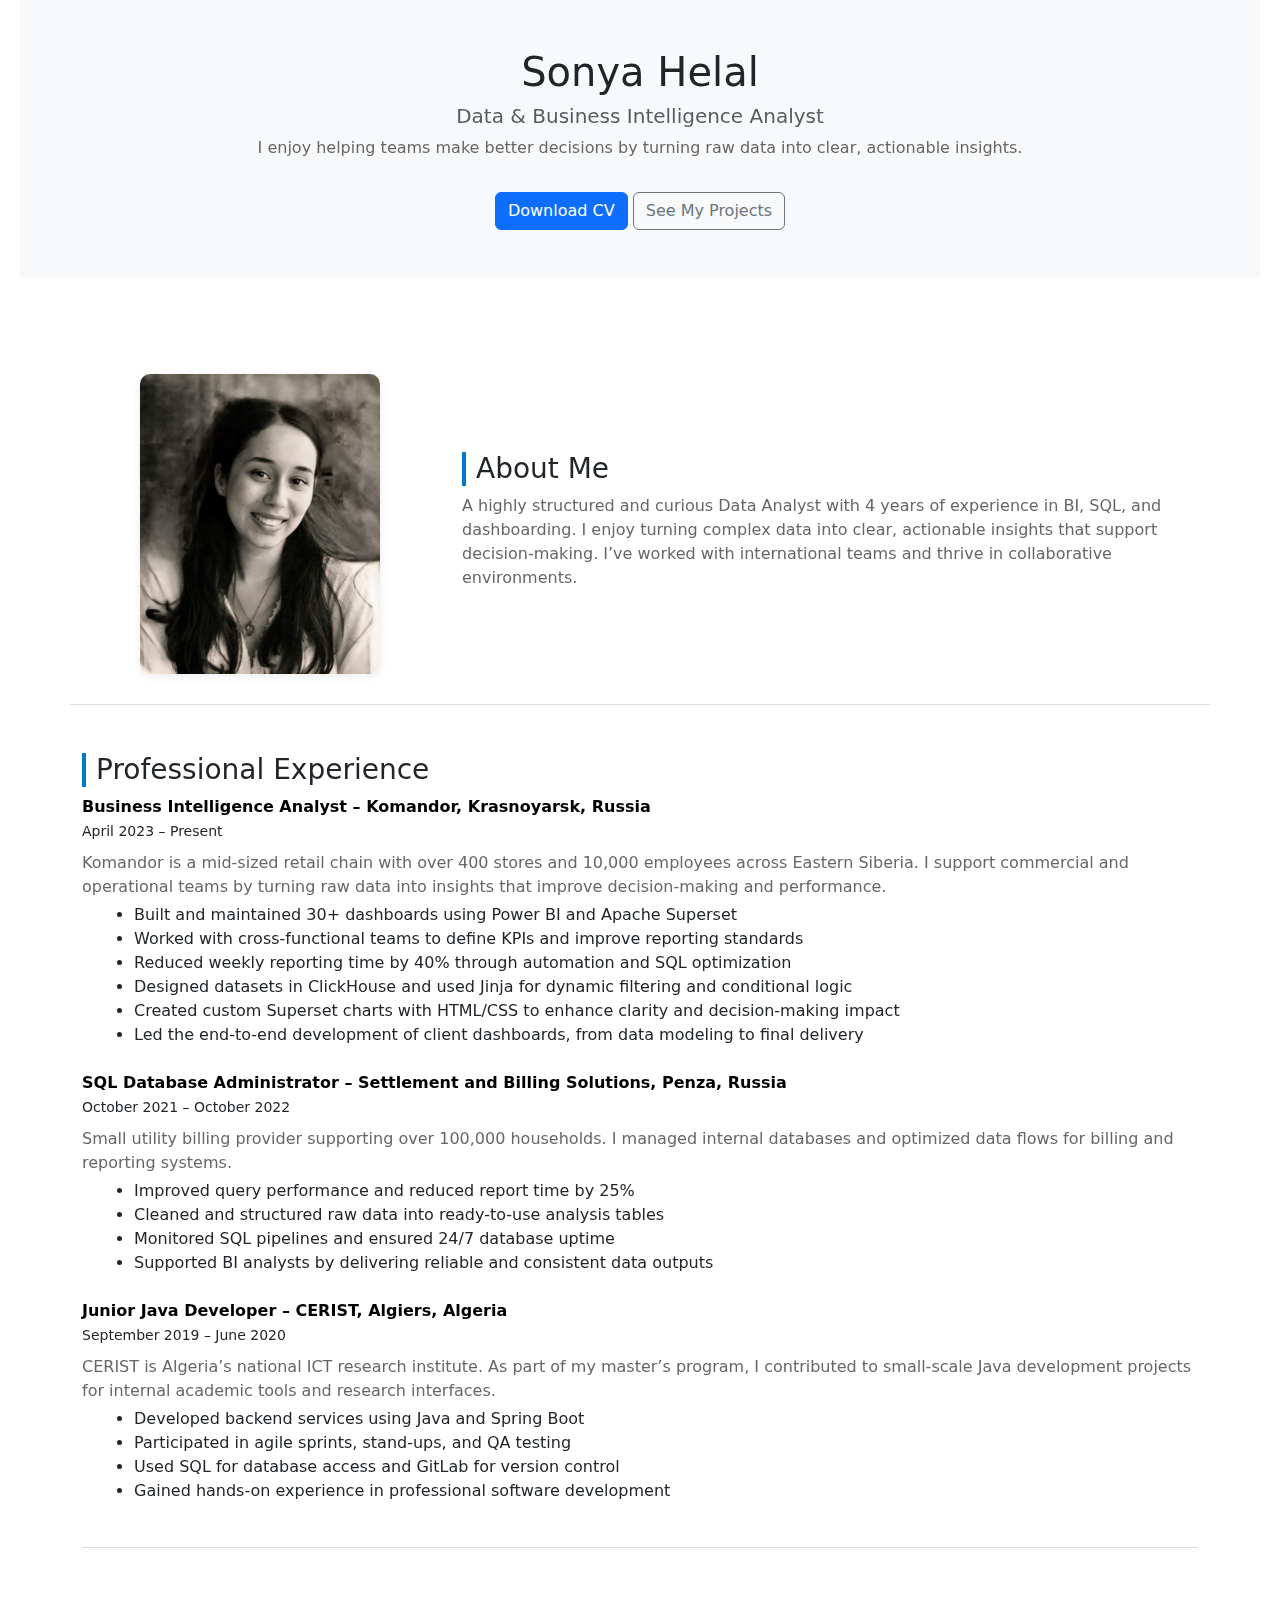
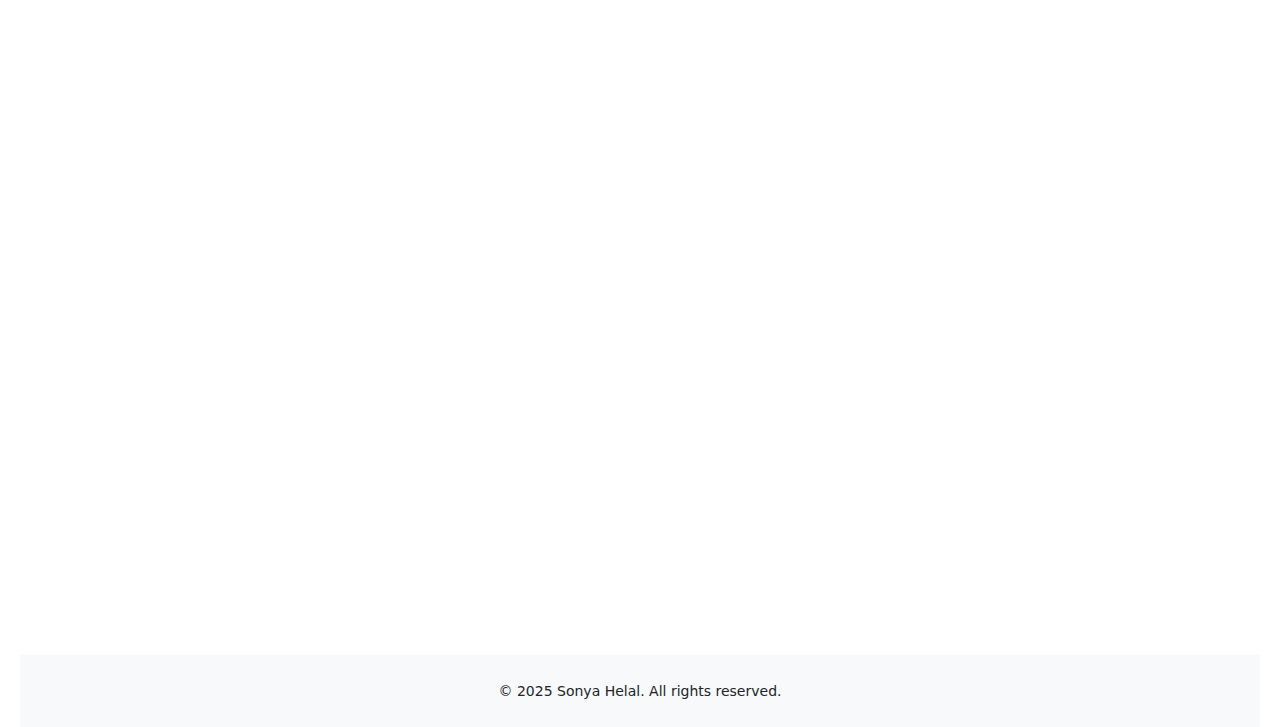
<file: index.html>
<!DOCTYPE html>
<html lang="en">

<head>
  <meta charset="UTF-8" />
  <meta name="viewport" content="width=device-width, initial-scale=1.0" />
  <meta name="description" content="Portfolio of Sonya Helal – Data & BI Analyst specializing in SQL, dashboards, and business insights.">
  <title>Sonya Helal – BI Analyst | SQL · Dashboards · Insights</title>
  <link rel="stylesheet" href="style.css" />
  <link href="https://cdn.jsdelivr.net/npm/bootstrap@5.3.0/dist/css/bootstrap.min.css" rel="stylesheet">
  <link href="https://unpkg.com/aos@2.3.1/dist/aos.css" rel="stylesheet">
</head>

<body>
 <!-- <nav class="navbar navbar-expand-lg navbar-light bg-white sticky-top shadow-sm py-0">
    <div class="container">
      <a class="navbar-brand fw-bold small" href="#" style="padding-top: 0.2rem; padding-bottom: 0.2rem;">S.H.</a>
      <button class="navbar-toggler" type="button" data-bs-toggle="collapse" data-bs-target="#navbarNav"
        aria-controls="navbarNav" aria-expanded="false" aria-label="Toggle navigation">
        <span class="navbar-toggler-icon"></span>
      </button>

      <div class="collapse navbar-collapse justify-content-end" id="navbarNav">
        <ul class="navbar-nav small">
          <li class="nav-item"><a class="nav-link" href="#about">About</a></li>
          <li class="nav-item"><a class="nav-link" href="#experience">Experience</a></li>
          <li class="nav-item"><a class="nav-link" href="#education">Education</a></li>
          <li class="nav-item"><a class="nav-link" href="#skills">Skills</a></li>
          <li class="nav-item"><a class="nav-link" href="#contact">Contact</a></li>
        </ul>
      </div>
    </div>
  </nav>
-->
  <header class="text-center bg-light py-5">
    <h1 data-aos="fade-down">Sonya Helal</h1>
    <h5 data-aos="fade-up" class="text-muted">Data &amp; Business Intelligence Analyst</h5>
    <p data-aos="fade-up" data-aos-delay="200">
      I enjoy helping teams make better decisions by turning raw data into clear, actionable insights.
    </p>
    <a data-aos="zoom-in" href="assets/sonya_helal_resume.pdf" download class="btn btn-primary mt-3">Download CV</a>
    <a href="projects.html" class="btn btn-outline-secondary mt-3">See My Projects</a>
  </header>
  
  <main class="container my-5">
    <section class="row align-items-center mb-5" id="about" style="padding-top: 70px; margin-top: -70px;">
       <div class="col-md-4 text-center" data-aos="fade-right">
        <div class="about-image mx-auto">
          <img src="assets/photo_2.jpg" alt="Sonya's Photo" class="img-fluid rounded shadow" style="max-height: 350px; object-fit: cover;">
        </div>
      </div> 
      <div class="col-md-8" data-aos="fade-left"> <!-- 8 -->
        <h3>About Me</h3>
        <p>
        A highly structured and curious Data Analyst with 4 years of experience in BI, SQL, and dashboarding. I enjoy turning complex data into clear, actionable insights that support decision-making. I’ve worked with international teams and thrive in collaborative environments. 
        </p>
        </div>
    </section>

<section data-aos="fade-up" id="experience" class="mb-5" style="padding-top: 70px; margin-top: -70px;">
  <h3>Professional Experience</h3>

  <div class="mb-4">
    <strong>Business Intelligence Analyst – Komandor, Krasnoyarsk, Russia</strong><br>
    <small>April 2023 – Present</small>
    <p class="mt-2 mb-1">
      Komandor is a mid-sized retail chain with over 400 stores and 10,000 employees across Eastern Siberia. I support commercial and operational teams by turning raw data into insights that improve decision-making and performance.
    </p>
    <ul class="mb-2">
      <li>Built and maintained 30+ dashboards using Power BI and Apache Superset</li>
      <li>Worked with cross-functional teams to define KPIs and improve reporting standards</li>
      <li>Reduced weekly reporting time by 40% through automation and SQL optimization</li>
      <li>Designed datasets in ClickHouse and used Jinja for dynamic filtering and conditional logic</li>
      <li>Created custom Superset charts with HTML/CSS to enhance clarity and decision-making impact</li>
      <li>Led the end-to-end development of client dashboards, from data modeling to final delivery</li>
    </ul>
  </div>

  <div class="mb-4">
    <strong>SQL Database Administrator – Settlement and Billing Solutions, Penza, Russia</strong><br>
    <small>October 2021 – October 2022</small>
    <p class="mt-2 mb-1">
      Small utility billing provider supporting over 100,000 households. I managed internal databases and optimized data flows for billing and reporting systems.
    </p>
    <ul class="mb-2">
      <li>Improved query performance and reduced report time by 25%</li>
      <li>Cleaned and structured raw data into ready-to-use analysis tables</li>
      <li>Monitored SQL pipelines and ensured 24/7 database uptime</li>
      <li>Supported BI analysts by delivering reliable and consistent data outputs</li>
    </ul>
  </div>

  <div class="mb-4">
    <strong>Junior Java Developer – CERIST, Algiers, Algeria</strong><br>
    <small>September 2019 – June 2020</small>
    <p class="mt-2 mb-1">
      CERIST is Algeria’s national ICT research institute. As part of my master’s program, I contributed to small-scale Java development projects for internal academic tools and research interfaces.
    </p>
    <ul class="mb-2">
      <li>Developed backend services using Java and Spring Boot</li>
      <li>Participated in agile sprints, stand-ups, and QA testing</li>
      <li>Used SQL for database access and GitLab for version control</li>
      <li>Gained hands-on experience in professional software development</li>
    </ul>
  </div>
</section>


<section data-aos="fade-up" id="education" class="mb-5">
  <h3>Education</h3>

  <p>
    <strong>PhD in Informatics and Information Processes </strong><br>
    Penza State Technological University, Russia · Ongoing (June 2026)<br>
    Thesis: AI-Based Integration of Heterogeneous Data Streams in E-Health and Smart Agriculture. <br>
    Focus: Big Data systems, AI analytics, scalable data infrastructure.<br>
    <em>Published 41 academic papers during research work</em>
  </p>

  <p class="mt-2">
    <strong>MSc in Information Systems and Technology</strong><br>
    Penza State Technological University, Russia · June 2022<br>
    Graduated Top 1 of class with honors<br>
    Thesis: Development of an intelligent E-Health System for Electronic Health Records (EHR) Management<br>
    Focus: Decision-support systems, data mining, BI, advanced databases.
  </p>

  <p class="mt-2">
    <strong>MSc in Security Systems</strong><br>
    University Blida 1, Algeria · Graduated June 2019<br>
    GPA: 18 / 20 (Top 10%)<br>
    Thesis: Anonymous Authentication and Access Control in a Cloud Environment: Application to E-Health Systems<br>
    Focus: Cryptographic security of electronic health records.
  </p>

  <p class="mt-2">
    <strong>BSc in Software Engineering</strong><br>
    University Blida 1, Algeria · Graduated June 2017<br>
    GPA: 18 / 20 (Top 10%)<br>
    Thesis: Development of a Web Portal for the Computer Science Department<br>
    Focus: Full-stack development and student service tools.
  </p>
</section>


<section data-aos="fade-up" id="skills" class="mb-5">
  <h3>Tools & Technologies</h3>
  <p><strong>Data & BI:</strong> SQL (ClickHouse, PostgreSQL), Power BI, Superset, Excel (Power Query), Metabase</p>
  <p><strong>Analytics & Modeling:</strong> Data modeling, KPI design, dashboard UX, data storytelling, Basic A/B testing</p>
  <p><strong>Programming:</strong> HTML, CSS, Python, Java, JavaScript, Vue.js</p>
  <p><strong>Workflow & Collaboration:</strong> Git, REST APIs, Jira, Notion, Confluence, technical documentation</p>
</section>


<section data-aos="fade-up" id="languages" class="mb-5">
  <h3>Languages</h3>
  <ul class="languages-list">
    <li><strong>English:</strong> Fluent </li>
    <li><strong>French:</strong> Native</li>
    <li><strong>Arabic:</strong> Fluent</li>
    <li><strong>Russian:</strong> Fluent</li>
    <li><strong>Danish:</strong> Beginner</li>
  </ul>
</section>


<section data-aos="fade-up" id="hobbies" class="mb-5">
  <h3>Volunteer Work, Interests & Personal Info</h3>

  <p class="mt-2">
  <strong>Additional Teaching Experience</strong><br>
    <ul>
      <li>Math Tutor: Helped high school students prepare for exams by teaching mathematics and study techniques across various subjects.</li>
      <li>University Teaching: Taught bachelor students during PhD, including lectures and exercises on Big Data and related topics.</li>
    </ul>
  </p>

  <p class="mt-2">
    <strong>Personal Interests:</strong><br>
    Data storytelling · Dashboard UX · Psychology of user behavior · Language learning · Gaming · Hiking · Traveling
  </p>
  <p class="mt-2">
    <strong>Currently exploring:</strong><br>
    Deepening my knowledge in data ethics, dashboard storytelling, and sustainable BI strategy for long-term value creation.
  </p>

</section>


    <section data-aos="fade-up" id="contact" class="anchor-offset" >
      <h3 class="mb-3">Contact</h3>
      <p>If you're hiring or working on projects where data can make a difference, I’d be happy to connect.</p>
      <form action="https://formspree.io/f/xwpbrpke" method="POST" class="mb-4">
        <div class="mb-3">
          <input type="text" name="name" class="form-control" placeholder="Your Name" required>
        </div>
        <div class="mb-3">
          <input type="email" name="email" class="form-control" placeholder="Your Email" required>
        </div>
        <div class="mb-3">         
          <textarea name="message" class="form-control" rows="4" placeholder="Your Message..." required></textarea>
        </div>
        <button type="submit" class="btn btn-primary w-100">Send Message</button>
      </form>
      <div class="text-center">
        <a href="https://linkedin.com/in/sonyahelal" class="me-3" target="_blank">LinkedIn</a>
        <a href="https://github.com/Zari35" class="me-3" target="_blank">GitHub</a>
        <a href="mailto:sonya.nina.helal@gmail.com" >Email</a>
      </div>
    </section>
  </main>

  <footer class="text-center py-4 bg-light">
    <small>© 2025 Sonya Helal. All rights reserved.</small>
  </footer>

  <script src="https://unpkg.com/aos@2.3.1/dist/aos.js"></script>
  <script>
    AOS.init();
  </script>
</body>

</html>
</file>
<file: style.css>
/* Refined, Scandinavian-inspired CSS for Nina's Data/BI Analyst Portfolio */
html {
  scroll-behavior: smooth;
}

:root {
  --accent: #005fa3;
  --bg: #ffffff;
  --text: #1c1c1c;
  --muted: #666;
  --border: #e3e3e3;
  --tag-bg: #f0f5f9;
}

body {
  font-family: 'Segoe UI', sans-serif;
  line-height: 1.6;
  font-size: 16px;
  background-color: #fdfdfd;
  color: #333;
  margin: 0;
  padding: 0 20px;
}

section {
  margin-bottom: 40px;
  padding-bottom: 20px;
  border-bottom: 1px solid #ddd;
  scroll-margin-top: 100px;
}

.anchor-offset {
  position: relative;
  scroll-margin-top: 95px; /* adjust based on your navbar height */
}

.navbar {
  padding-top: 0.3rem;
  padding-bottom: 0.3rem;
}

.navbar-brand {
  font-size: 1rem;
  padding-top: 0.2rem;
  padding-bottom: 0.2rem;
}

.navbar-nav .nav-link {
  padding-top: 0.1rem;
  padding-bottom: 0.1rem;
  font-size: 0.9rem;
}


h1, h2, h3 {
  color: #1a1a1a;
  margin-top: 30px;
  margin-bottom: 10px;
  font-weight: 600;
}

h3 {
  font-size: 22px;
  border-left: 4px solid #007acc;
  padding-left: 10px;
}

p {
  margin-bottom: 12px;
}

ul {
  margin-left: 20px;
  padding-left: 10px;
}

strong {
  color: #000;
}

.about-box {
  background-color: #f0f4f8;
  border-left: 4px solid #007acc;
  padding: 15px 20px;
  border-radius: 8px;
  margin-top: 20px;
}

.skills-box {
  display: flex;
  flex-wrap: wrap;
  gap: 10px;
  background: #fafafa;
  padding: 15px;
  border: 1px solid #eee;
  border-radius: 6px;
}

.skill-tag {
  background-color: #e6f2ff;
  padding: 5px 12px;
  border-radius: 20px;
  font-size: 14px;
  color: #005fa3;
}


.container {
  width: 90%;
  max-width: 1000px;
  margin: 0 auto;
  padding: 3rem 0;
}

h1, h2, h3, h4 {
  color: var(--text);
  margin-bottom: 0.6rem;
  font-weight: 600;
}

.hero h1:hover {
  color: var(--accent);
  transition: color 0.3s ease;
}

p {
  margin-bottom: 1.2rem;
  color: var(--muted);
}

ul {
  padding-left: 1.5rem;
}

.btn {
  background: var(--accent);
  color: white;
  padding: 0.7rem 1.4rem;
  text-decoration: none;
  border-radius: 6px;
  display: inline-block;
  margin-top: 1.5rem;
  font-weight: 500;
  transition: background 0.3s ease;
}

.btn:hover {
  background: #00497f;
}

/* Hero */
.hero {
  background: #f6fafe;
  text-align: center;
  padding: 6rem 1rem 5rem;
  border-bottom: 1px solid var(--border);
}

.hero h1 {
  font-size: 3rem;
  margin-bottom: 0.5rem;
}

.hero h2 {
  font-size: 1.5rem;
  color: var(--muted);
  font-weight: 400;
}

.hero p {
  max-width: 600px;
  margin: 1rem auto;
  color: #333;
}

/* About */
.about-grid {
  display: flex;
  flex-wrap: wrap;
  gap: 2rem;
  align-items: flex-start;
}

.about-image {
  width: 100%;
  max-width: 240px;
  height: 300px; /* Controls visible height */
  overflow: hidden;
  border-radius: 10px;
  box-shadow: 0 2px 8px rgba(0, 0, 0, 0.08);
  margin-bottom: 10px;
}

.about-image img {
  width: 100%;
  height: 100%;
  object-fit: cover;
  object-position: 50% 35%; /* Shows the top half */
  min-width: 250px;
  display: block;
}

.about-text {
  flex: 1;
  min-width: 280px;
}

.about-tags {
  display: flex;
  flex-wrap: wrap;
  gap: 0.5rem;
  padding: 0;
  list-style: none;
  margin-top: 1rem;
}

.about-tags li {
  background: var(--tag-bg);
  color: var(--text);
  padding: 0.4rem 0.9rem;
  border-radius: 20px;
  font-size: 0.85rem;
}

.social-links a {
  margin-right: 1.2rem;
  color: var(--accent);
  text-decoration: none;
  font-weight: 500;
}

.social-links a:hover {
  text-decoration: underline;
}

/* Projects */
.projects .project-card {
  border: 1px solid var(--border);
  padding: 1.5rem;
  border-radius: 8px;
  background: white;
  margin-bottom: 2rem;
  box-shadow: 0 2px 8px rgba(0,0,0,0.05);
  transition: transform 0.2s ease, box-shadow 0.2s ease;
}

.projects .project-card:hover {
  transform: translateY(-4px);
  box-shadow: 0 8px 20px rgba(0, 0, 0, 0.08);
}

.project-link {
  display: inline-block;
  margin-top: 0.5rem;
  color: var(--accent);
  text-decoration: underline;
}

/* Experience & Education */
.job, .edu-entry {
  margin-bottom: 2rem;
}

.company, .school {
  font-size: 0.9rem;
  color: var(--muted);
  margin-bottom: 0.4rem;
  display: block;
}

/* Contact */

#contact h2 {
  font-size: 2rem;
  margin-bottom: 1rem;
  text-align: center;
}

#contact p {
  font-size: 0.9rem;
  color: #444;
  margin-bottom: 2rem;
}

#contact form {
  display: flex;
  flex-direction: column;
  gap: 1rem;
  background: #f6fafe;
  padding: 2rem;
  border-radius: 12px;
  box-shadow: 0 2px 8px rgba(0, 0, 0, 0.05);
}

#contact input,
#contact textarea {
  padding: 0.7rem;
  font-size: 0.9rem;
  border: 1px solid #ccc;
  border-radius: 6px;
}

#contact button {
  padding: 0.9rem;
  font-size: 0.9rem;
  font-weight: 600;
  background-color: #006eff;
  color: white;
  border: none;
  border-radius: 6px;
  cursor: pointer;
  transition: background 0.3s ease;
}

#contact button:hover {
  background-color: #0059d2;
}

/* Footer links section */
footer .social-links {
  text-align: center;
  margin-top: 1rem;
}

footer .social-links a {
  margin: 0 10px;
  color: #006eff;
  font-weight: 500;
  text-decoration: none;
}


/* Animation */
.fade-in {
  opacity: 0;
  animation: fadeIn 1s ease-in forwards;
}

@keyframes fadeIn {
  to {
    opacity: 1;
  }
}

/* Responsive */
@media screen and (max-width: 768px) {
  .about-grid {
    flex-direction: column;
    text-align: center;
  }

  .about-image img {
    margin: 0 auto;
    max-height: 260px;
  }

  .about-text {
    margin-top: 1rem;
  }

  .social-links {
    justify-content: center;
  }

  .projects .project-card {
    border-left: none;
    border-top: 4px solid var(--accent);
  }
}
</file>
